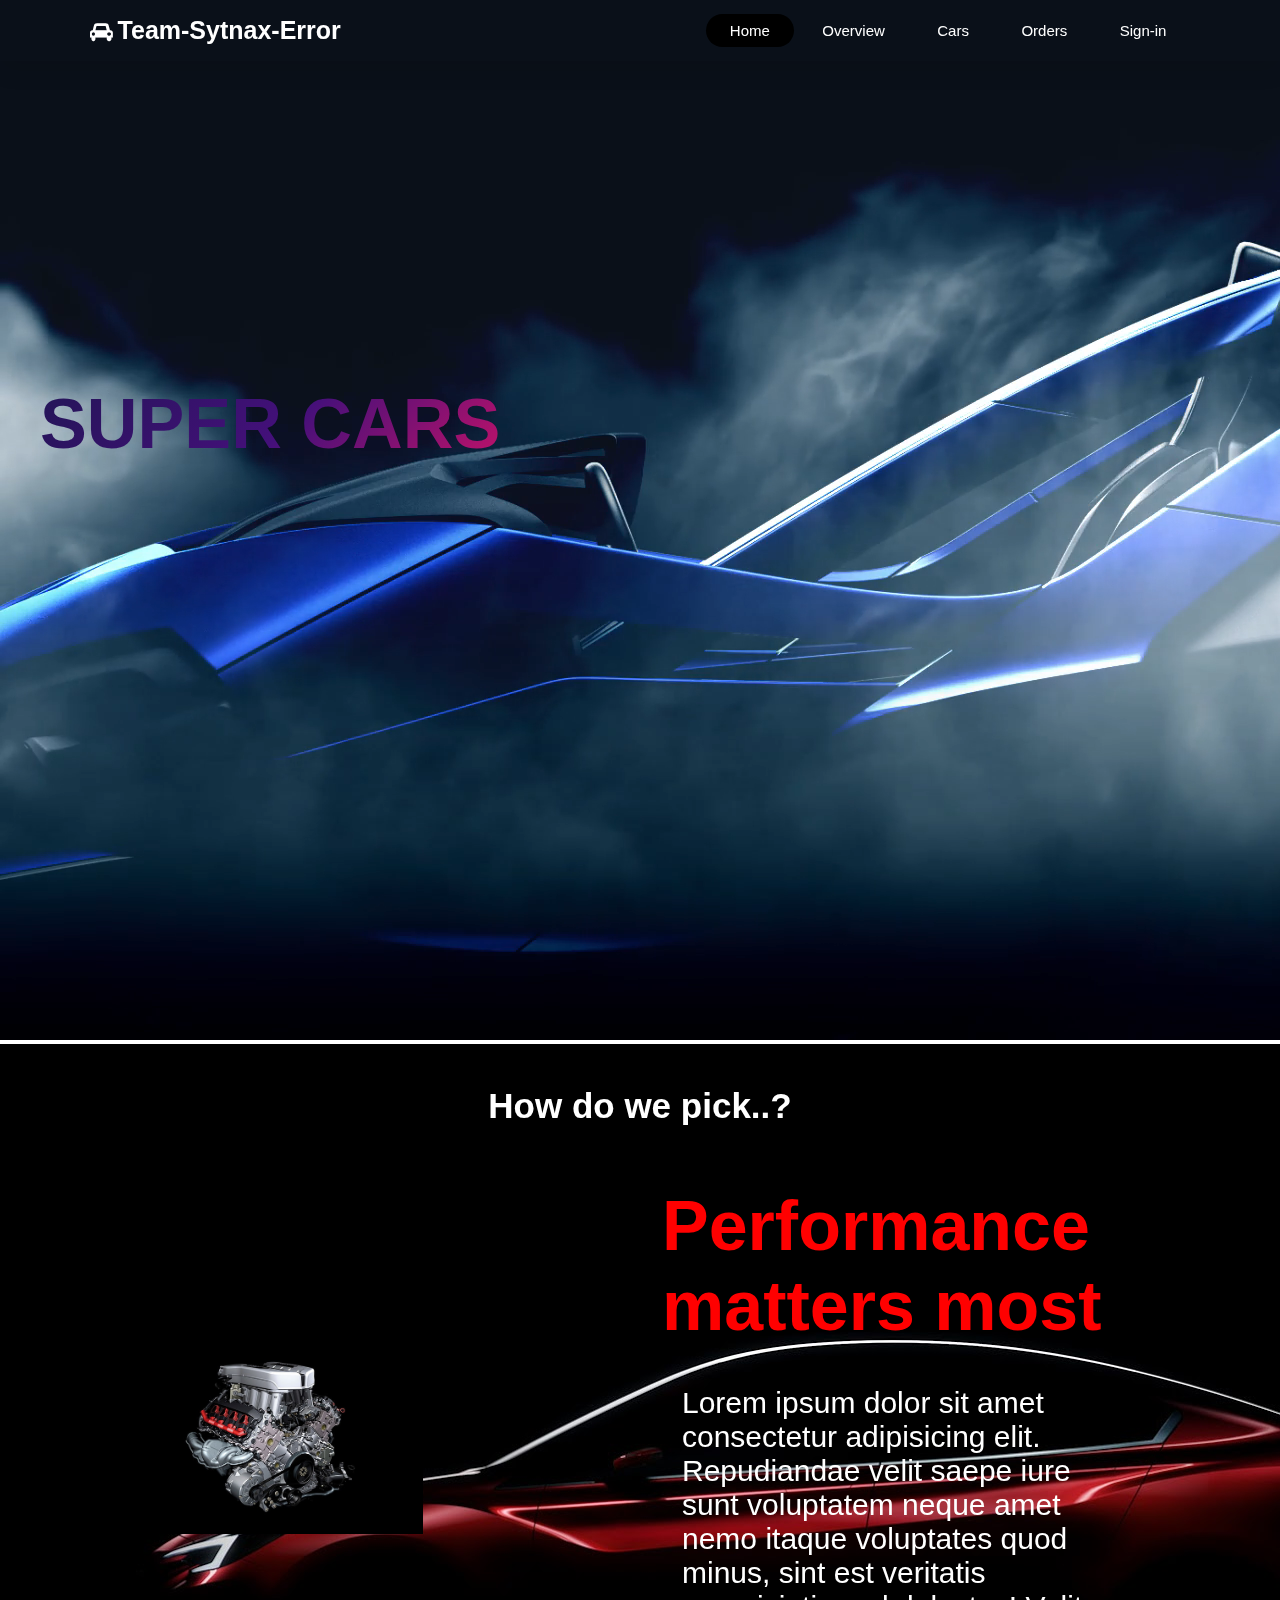
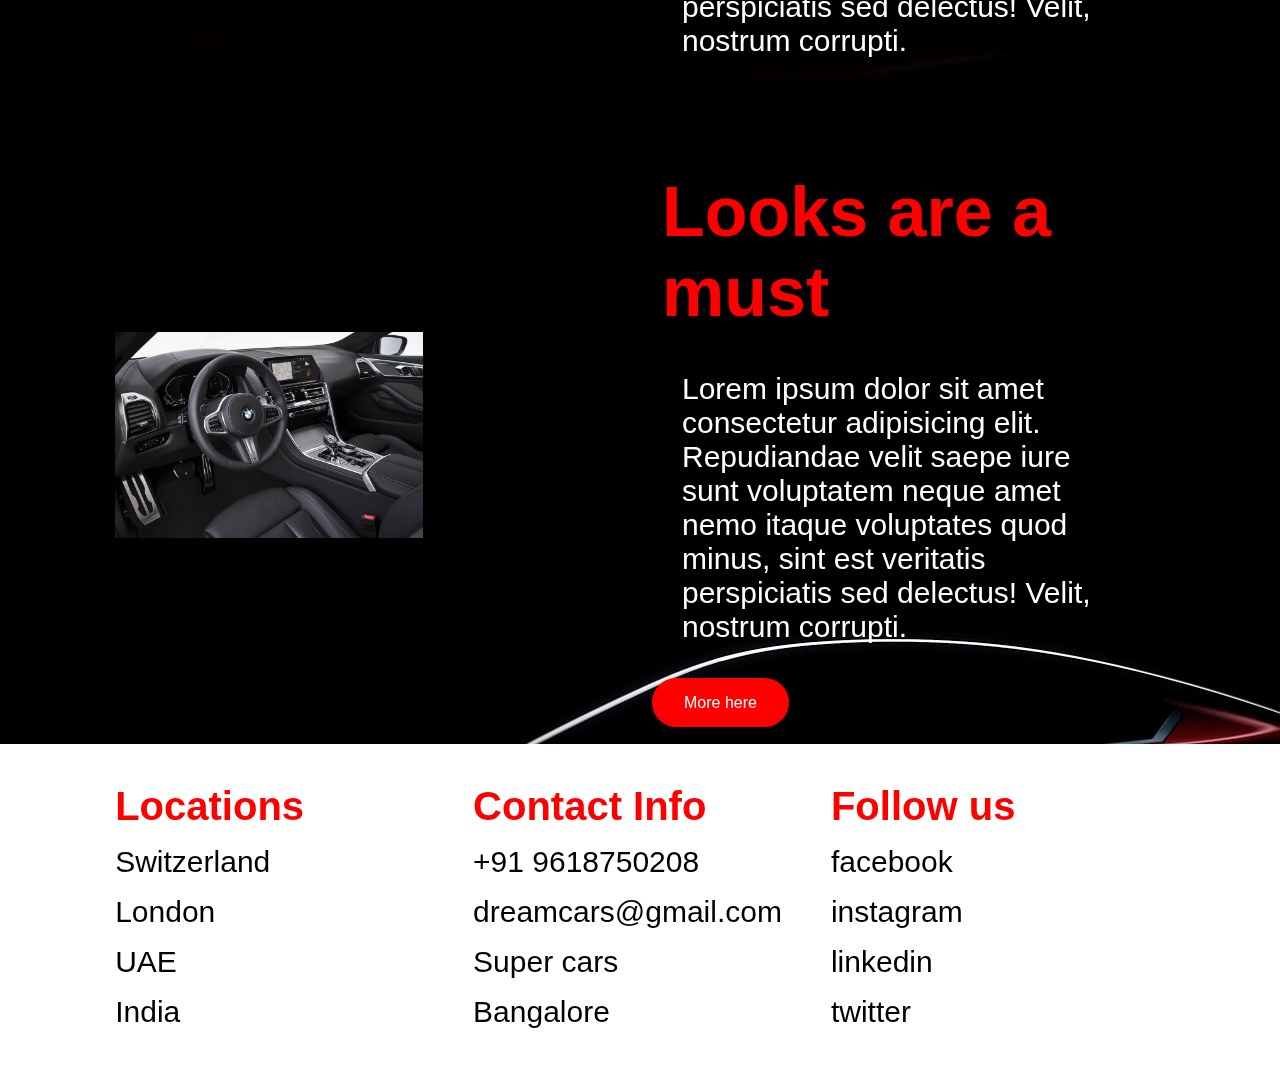
<file: page1.html>
<!DOCTYPE html>

<head>
    <title>sample</title>
    <link rel="stylesheet" href="style2.css">
    <link rel="stylesheet" href="https://cdnjs.cloudflare.com/ajax/libs/font-awesome/4.7.0/css/font-awesome.min.css">
    <link rel="stylesheet" href="https://unpkg.com/swiper@8/swiper-bundle.min.css" />

    <script src="https://unpkg.com/swiper@8/swiper-bundle.min.js"></script>
</head>

<body>
    <header>

        <a href="#" class="logo"><i class="fa fa-car"
                style="font-size:20px; padding-right: 5px;"></i>Team-Sytnax-Error</a>
        <nav class="navbar">
            <a class="active" href="#">Home</a>
            <a href="#about">Overview</a>
            <a href="page2.html" target="_blank">Cars</a>
            <a href="page2.html">Orders</a>
            <a href="signin.html">Sign-in</a>
        </nav>

    </header>
    <div class="banner" id="home">
        <video class="bg" src="media/bg.mp4" type="video/mp4" autoplay muted loop></video>
        <div class="name">
            <h3>Super Cars</h3>
        </div>
    </div>
    <!-- 
    <section class="dishes" id="dishes">
        <h1 class="main-heading">How do we pick ?</h1>
        <div class="box-container">
            <div class="box">
                <img src="images/puri.jpg">
                <h3>item 2</h3>
                <div class="stars">
                    <i class="fa fa-star"></i>
                    <i class="fa fa-star"></i>
                    <i class="fa fa-star"></i>
                    <i class="fa fa-star"></i>
                    <i class="fa fa-star-half"></i>

                </div>
                <span>Rs 200</span>

                <a href="#" class="btn">Add to cart</a>


            </div>
            <div class="box">
                <img src="images/puri.jpg">
                <h3>item 3</h3>
                <div class="stars">
                    <i class="fa fa-star"></i>
                    <i class="fa fa-star"></i>
                    <i class="fa fa-star"></i>
                    <i class="fa fa-star"></i>
                    <i class="fa fa-star-half"></i>

                </div>
                <span>Rs 200</span>

                <a href="#" class="btn">Add to cart</a>


            </div>
            <div class="box">
                <img src="images/engine.jpg">
                <h3>item 4</h3>
                <div class="stars">
                    <i class="fa fa-star"></i>
                    <i class="fa fa-star"></i>
                    <i class="fa fa-star"></i>
                    <i class="fa fa-star"></i>
                    <i class="fa fa-star-half"></i>

                </div>
                <span>Rs 200</span>

                <a href="#" class="btn">Add to cart</a>


            </div>
            <div class="box">
                <img src="images/puri.jpg">
                <h3>item 4</h3>
                <div class="stars">
                    <i class="fa fa-star"></i>
                    <i class="fa fa-star"></i>
                    <i class="fa fa-star"></i>
                    <i class="fa fa-star"></i>
                    <i class="fa fa-star-half"></i>

                </div>
                <span>Rs 200</span>

                <a href="#" class="btn">Add to cart</a>
        </div>

    </section> -->

    <section class="about" id="about">
        <h1 class="main-heading">How do we pick..?</h1>
        <div class="row">
            <div class="image">
                <img src="media/engine.jpg">
            </div>

            <div class="content">
                <h3>Performance matters most</h3>
                <p>Lorem ipsum dolor sit amet consectetur adipisicing elit. Repudiandae velit saepe iure sunt voluptatem
                    neque amet nemo itaque voluptates quod minus, sint est veritatis perspiciatis sed delectus! Velit,
                    nostrum corrupti.</p>
            </div>
        </div>
        <p><br></p>
        <p><br></p>
        <p><br></p>
        <div class="row" >
            <div class="image">
                <img src="media/look.jpg">
            </div>

            <div class="content">
                <h3>Looks are a must</h3>
                <p>Lorem ipsum dolor sit amet consectetur adipisicing elit. Repudiandae velit saepe iure sunt voluptatem
                    neque amet nemo itaque voluptates quod minus, sint est veritatis perspiciatis sed delectus! Velit,
                    nostrum corrupti.</p>
                <a href="page2.html" class="btn2">More here</a>
            </div>
        </div>

    </section>
    


    <section class="footer" id="footer">
        <div class="container">
            <div class="box">
                <h3>Locations</h3>
                <a href="#">Switzerland</a>
                <a href="#">London</a>
                <a href="#">UAE</a>
                <a href="#">India</a>
            </div>
            <div class="box">
                <h3>Contact Info</h3>
                <a href="#">+91 9618750208</a>
                <a href="#">dreamcars@gmail.com</a>
                <a href="#">Super cars</a>
                <a href="#">Bangalore</a>
            </div>
            <div class="box">
                <h3>Follow us</h3>
                <a href="#">facebook</a>
                <a href="#">instagram</a>
                <a href="#">linkedin</a>
                <a href="#">twitter</a>
            </div>




        </div>


    </section>
</body>
</file>
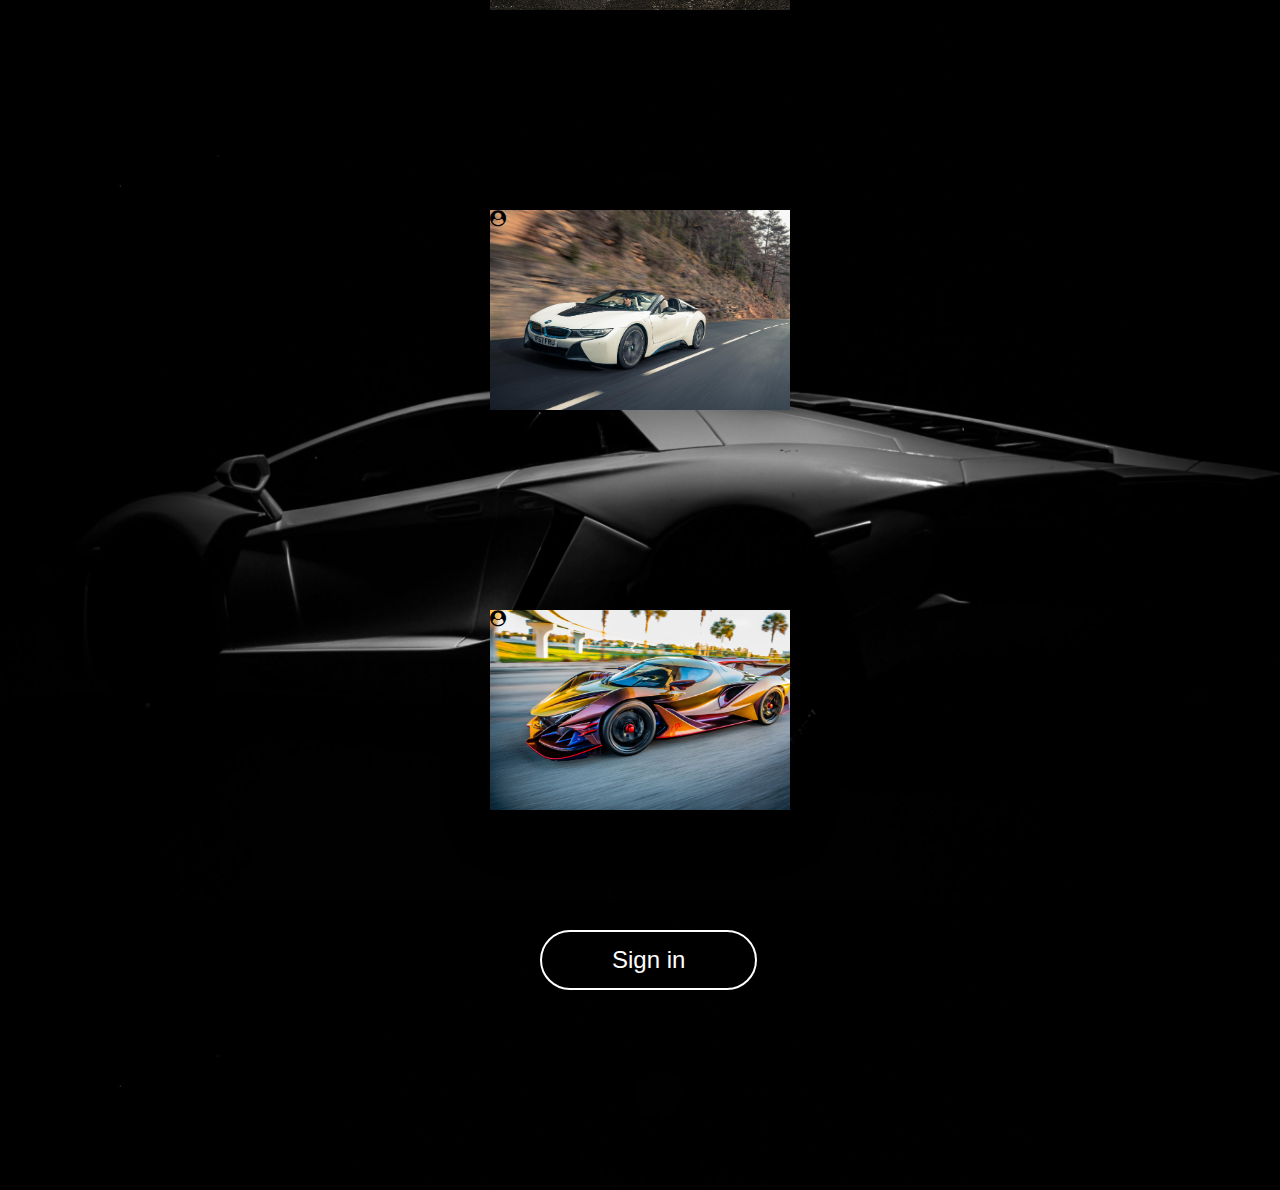
<file: page2.html>
<html>

<head>

    <title>Card Hover Effect</title>

    <meta name="viewport" content="width=device-width, initial-scale=1">

    <link rel="stylesheet" type="text/css" media="screen" href="card.css" />

    <link href="https://stackpath.bootstrapcdn.com/font-awesome/4.7.0/css/font-awesome.min.css" rel="stylesheet"
        integrity="sha384-wvfXpqpZZVQGK6TAh5PVlGOfQNHSoD2xbE+QkPxCAFlNEevoEH3Sl0sibVcOQVnN" crossorigin="anonymous">

</head>

<body>

    <div class="main">
        <div class="one">
            <div class="container">



                <div class="card">

                    <div class="slide slide1">

                        <div class="content">

                            <div class="icon1">

                                <i class="fa fa-user-circle" aria-hidden="true"></i>

                            </div>

                        </div>

                    </div>

                    <div class="slide slide2">

                        <div class="content">

                            <h3>

                                Vintage cars

                            </h3>

                            <p>You can't go wrong with the old gangsters</p>

                        </div>

                    </div>

                </div>



            </div>

        </div>
        <div class="two">
            <div class="container">



                <div class="card">

                    <div class="slide slide1">

                        <div class="content">

                            <div class="icon2">

                                <i class="fa fa-user-circle" aria-hidden="true"></i>

                            </div>

                        </div>

                    </div>

                    <div class="slide slide2">

                        <div class="content">

                            <h3>

                                Classics

                            </h3>

                            <p>Not the type who show off? this is the go</p>

                        </div>

                    </div>

                </div>

            </div>
        </div>

        <div class="three">
            <div class="container">



                <div class="card">

                    <div class="slide slide1">

                        <div class="content">

                            <div class="icon3">

                                <i class="fa fa-user-circle" aria-hidden="true"></i>

                            </div>

                        </div>

                    </div>

                    <div class="slide slide2">

                        <div class="content">

                            <h3>

                                Super Cars

                            </h3>

                            <p>What else could you dream of other than these!!!</p>

                        </div>

                    </div>

                </div>



            </div>
        </div>

        <div class="btn">
            <a href="signin.html" target="_blank">Sign in</a>
        </div>
    </div>
</body>

</html>
</file>
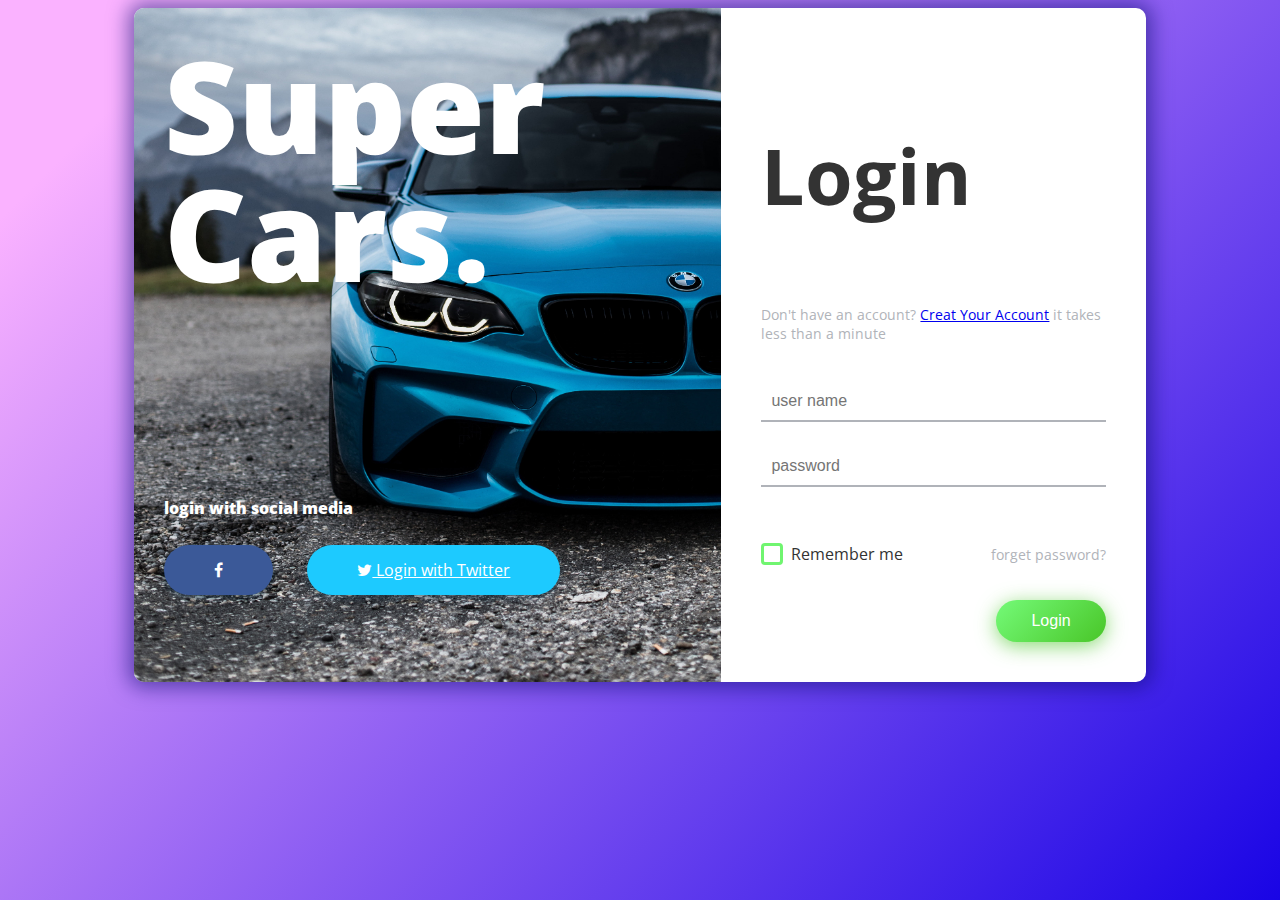
<file: signin.html>
<!DOCTYPE html>
<html lang="en" >
<head>
  <meta charset="UTF-8">
  <title>Login Page in HTML with CSS Code Example</title>
  <link href="https://fonts.googleapis.com/css?family=Open+Sans" rel="stylesheet">


<link href="https://maxcdn.bootstrapcdn.com/font-awesome/4.7.0/css/font-awesome.min.css" rel="stylesheet" integrity="sha384-wvfXpqpZZVQGK6TAh5PVlGOfQNHSoD2xbE+QkPxCAFlNEevoEH3Sl0sibVcOQVnN" crossorigin="anonymous"><link rel="stylesheet" href="./style.css">

</head>
<body>
<!-- partial:index.partial.html -->
<div class="box-form">
	<div class="left">
		<div class="overlay">
		<h1>Super Cars.</h1>
		<span>
			<p>login with social media</p>
			<a href="#"><i class="fa fa-facebook" aria-hidden="true"></i></a>
			<a href="#"><i class="fa fa-twitter" aria-hidden="true"></i> Login with Twitter</a>
		</span>
		</div>
	</div>
	
	
		<div class="right">
		<h5>Login</h5>
		<p>Don't have an account? <a href="#">Creat Your Account</a> it takes less than a minute</p>
		<div class="inputs">
			<input type="text" placeholder="user name">
			<br>
			<input type="password" placeholder="password">
		</div>
			
			<br><br>
			
		<div class="remember-me--forget-password">
				<!-- Angular -->
	<label>
		<input type="checkbox" name="item" checked/>
		<span class="text-checkbox">Remember me</span>
	</label>
			<p>forget password?</p>
		</div>
			
			<br>
			<button>Login</button>
	</div>
	
</div>
<!-- partial -->
  
</body>
</html>
</file>
<file: style2.css>
html{
    scroll-behavior: smooth;
}


*{
    font-family: arial;
    padding: 0;
    margin: 0;
    
    
 }
 
 
 header{
    position: fixed;
    top:0; left: 0; right: 0;
    background: transparent;
    padding: 1rem 7%;
    display: flex;
    align-items: center;
    justify-content: space-between;
    z-index: 1000;
    box-shadow:0 .5rem 1.5rem rgba(0,0,0,.1);
    
 }
 
 header .navbar a{
        font-size: 15px;
        border-radius: 50px;
        padding: .5rem 1.5rem;
        color: white;
        text-decoration: none;
    
 }
 
 header .navbar a.active, 
 header .navbar a:hover{
    -ms-transform-origin-y: 10px;
    color: white; 
    background: black;
 }
 
 header .logo{
        color: white;
        font-size: 25px;
        font-weight: bold;
        text-decoration: none;
 }
 
.banner {
    display: block;
     max-width: fit-content;
     max-height:max-content;
     position: relative;
     z-index: -1;
 }
.banner .name{
    position: absolute;
    bottom: 580px;
    left: 40px;
    color: white;
    padding-left: 40;
    padding-right: 50;
    font-size: 60px;
}

.banner .name{
    text-transform: uppercase;
    background-image: linear-gradient(
    -225deg,
    #231557 0%,
    #44107a 29%,
    #ff1361 67%,
    #fff800 100%
  );
  background-size: auto auto;
  background-clip: border-box;
  background-size: 200% auto;
  color: #fff;
  background-clip: text;
  -webkit-background-clip: text;
  -webkit-text-fill-color: transparent;
  animation: textclip 2s linear infinite;
  display: inline-block;
      font-size: 60px;
}
 
@keyframes textclip {
    to {
      background-position: 200% center;
    }
  }

.dishes{
    background-image:url(media/bg1.jpg);
    width: auto;
    background-repeat: no-repeat;
}

 .sub-heading {
        text-align: center;
        color: red;
        font-size: 25px;
        padding-top: 30px;
 }
 .main-heading {
        text-align: center;
        color: white;
        font-size: 35px;
        padding-top: 10px;
        padding-bottom: 50px;
 }
 
 .dishes .box-container {
        display: grid;
        grid-template-columns: repeat(auto-fit, minmax(28rem, 1fr));
        gap: 1.5rem;
 }
 
 .dishes .box-container .box {
    padding: 2.5rem;
    background: transparent;
    border-radius: .5rem;
    border: .1rem solid rgb(0,0,0,.2);
    box-shadow: black;
    position: relative;
    overflow: hidden;
    text-align: center;
 }
 .dishes .box-container .box img{
    height: 17rem;
    margin: 1rem 0;
 }
 .dishes .box-container .box h3{
    color: black;
    font-size: 2.5rem;
 }
 .dishes .box-container .box .stars{
    padding: 1rem 0;
    
 }
 .dishes .box-container .box .stars i{
    font-size: 1.7rem;
    color: green;
 }
 .dishes .box-container .box span{
    color: black;
    font-size: 2.5rem;
    margin-right: 1rem;
    font-weight: bolder;
 }
 .btn {
    color: white;
    background-color: red;
    border-radius: 30px;
    padding: .8rem 3rem;
    margin-top: 10px;
    font-size: 1.7 rem;
 }
 .btn:hover{
    background-color: green;
    letter-spacing: .1rem;
 }
 section{
    padding: 2rem 9%;
 }
 
 .about {
   background-image:url(media/bg1.jpg);
    background-color: #17202A;
 }
 
 .about .row {
    
    display: flex;
    flex-wrap: wrap;
    gap: 1.5rem;
    align-items: center;
 }
 .about .row .image {
    flex: 1 1 30rem;
    
 }
 .about .row .image img{
    width: 60%;
 }

 .about .row .image img:hover{
     transform: translateY(-10px);
     transition: 0.3s;
 } 
 
 .about .row .content {
    flex: 1 1 30rem;
 }
 
 .about .row .content h3{
    color: red;
    font-size: 70px;
    padding: 10px;
 }
 .about .row .content p{
    color: white;
    font-size: 30px;
    padding: 30px;
    margin-bottom: 20px;
    
 }
 .about .row .content .btn2{
    
    color: white;
    background-color: red;
    border-radius: 30px;
    padding: 1rem 2rem;
    margin-top: 50px;
    font-size: 1.7 rem;
    text-decoration: none;
 }
 .about .row .content .btn2:hover{
    background-color: green;
    letter-spacing: .05rem;
    transition: 0.3s;
 }
    
 .footer .container {
    display: grid;
    grid-template-columns: repeat(auto-fit, minmax(20rem, 1fr));
    gap: 1.5rem;
    
 }
 
 .footer .container .box h3{
    font-size: 2.5rem;
    color: red;
    padding: .5rem 0;
 }
 .footer .container .box a{
    display: block;
    font-size: 30px;
    color: black;
    padding: .5rem 0;
    text-decoration: none;
 }
</file>
<file: card.css>
body {

    margin: 0;

    padding: 0;

    min-height: 100vh;

    display: flex;

    align-items: center;

    justify-content: center;  

    font-family: sans-serif;

    background-color: #f1f1f1; 

    background-image: url(back1.jpg);

    background-size: cover;

    object-fit: fill;



}

.container .card .icon1 {

    position: absolute;

    top: 0;

    left: 0;

    width: 100%;

    height: 100%;

    background-image: url(vin.jpg);
    
    background-size: cover;

}

.container .card .icon2 {

    position: absolute;

    top: 0;

    left: 0;

    width: 100%;

    height: 100%;

    background-image: url(class.jpeg);
    
    background-size: cover;

}

.container .card .icon3 {

    position: absolute;

    top: 0;

    left: 0;

    width: 100%;

    height: 100%;

    background-image: url(super.jpg);
    
    background-size: cover;

}


.container .card .slide {

    width: 300px;

    height: 200px;

    transition: 0.5s;

}

.container .card .slide.slide1 {

    position: relative;

    display: flex;

    justify-content: center;

    align-items: center;

    z-index: 1;

    transition: .7s;

    transform: translateY(100px);

}

.container .card:hover .slide.slide1{

    transform: translateY(0px);

}

.container .card .slide.slide2 {

    position: relative;

    display: flex;

    justify-content: center;

    align-items: center;

    padding: 20px;

    box-sizing: border-box;

    transition: .8s;

    transform: translateY(-100px);

    box-shadow: 0 20px 40px rgba(0,0,0,0.4);

}

.container .card:hover .slide.slide2{

    transform: translateY(0);

}

.container .card .slide.slide2::after{

    content: "";

    position: absolute;

    width: 30px;

    height: 4px;

    bottom: 15px;

    left: 50%;

    left: 50%;

    transform: translateX(-50%);

    background: #2c73df;

}

.container .card .slide.slide2 .content p {

    margin: 0;

    padding: 0;

    text-align: center;

    color: white;

}

.container .card .slide.slide2 .content h3 {

    margin: 0 0 10px 0;

    padding: 0;

    font-size: 24px;

    text-align: center;

    color: white;

}

.btn a{
    justify-content: center;
    text-decoration: none;
    display: inline-block;
    color: white;
    font-size: 24px;
    border: 2px solid white;
    padding: 14px 70px;
    border-radius: 50px;
    margin-top: 20px;
    margin-bottom: 200px;
    margin-left: 50px;
}
</file>
<file: style.css>
body {
  background-image: linear-gradient(135deg, #FAB2FF 10%, #1904E5 100%);
  background-size: cover;
  background-repeat: no-repeat;
  background-attachment: fixed;
  font-family: "Open Sans", sans-serif;
  color: #333333;
}

.box-form {
  margin: 0 auto;
  width: 80%;
  background: #FFFFFF;
  border-radius: 10px;
  overflow: hidden;
  display: flex;
  flex: 1 1 100%;
  align-items: stretch;
  justify-content: space-between;
  box-shadow: 0 0 20px 6px #090b6f85;
}
@media (max-width: 980px) {
  .box-form {
    flex-flow: wrap;
    text-align: center;
    align-content: center;
    align-items: center;
  }
}
.box-form div {
  height: auto;
}
.box-form .left {
  color: #FFFFFF;
  background-size: cover;
  background-repeat: no-repeat;
  background-image: url("bglg.jpg");
  overflow: hidden;
}
.box-form .left .overlay {
  padding: 30px;
  width: 100%;
  height: 100%;
  box-sizing: border-box;
}
.box-form .left .overlay h1 {
  font-size: 10vmax;
  line-height: 1;
  font-weight: 900;
  margin-top: 3px;
  margin-bottom: 200px;
}
.box-form .left .overlay span p {
  margin-top: 30px;
  font-weight: 900;
}
.box-form .left .overlay span a {
  background: #3b5998;
  color: #FFFFFF;
  margin-top: 10px;
  padding: 14px 50px;
  border-radius: 100px;
  display: inline-block;
  box-shadow: 0 3px 6px 1px #042d4657;
}
.box-form .left .overlay span a:last-child {
  background: #1dcaff;
  margin-left: 30px;
}
.box-form .right {
  padding: 40px;
  overflow: hidden;
}
@media (max-width: 980px) {
  .box-form .right {
    width: 100%;
  }
}
.box-form .right h5 {
  font-size: 6vmax;
  line-height: 0;
}
.box-form .right p {
  font-size: 14px;
  color: #B0B3B9;
}
.box-form .right .inputs {
  overflow: hidden;
}
.box-form .right input {
  width: 100%;
  padding: 10px;
  margin-top: 25px;
  font-size: 16px;
  border: none;
  outline: none;
  border-bottom: 2px solid #B0B3B9;
}
.box-form .right .remember-me--forget-password {
  display: flex;
  justify-content: space-between;
  align-items: center;
}
.box-form .right .remember-me--forget-password input {
  margin: 0;
  margin-right: 7px;
  width: auto;
}
.box-form .right button {
  float: right;
  color: #fff;
  font-size: 16px;
  padding: 12px 35px;
  border-radius: 50px;
  display: inline-block;
  border: 0;
  outline: 0;
  box-shadow: 0px 4px 20px 0px #49c628a6;
  background-image: linear-gradient(135deg, #70F570 10%, #49C628 100%);
}

label {
  display: block;
  position: relative;
  margin-left: 30px;
}

label::before {
  content: ' \f00c';
  position: absolute;
  font-family: FontAwesome;
  background: transparent;
  border: 3px solid #70F570;
  border-radius: 4px;
  color: transparent;
  left: -30px;
  transition: all 0.2s linear;
}

label:hover::before {
  font-family: FontAwesome;
  content: ' \f00c';
  color: #fff;
  cursor: pointer;
  background: #70F570;
}

label:hover::before .text-checkbox {
  background: #70F570;
}

label span.text-checkbox {
  display: inline-block;
  height: auto;
  position: relative;
  cursor: pointer;
  transition: all 0.2s linear;
}

label input[type="checkbox"] {
  display: none;
}
</file>
